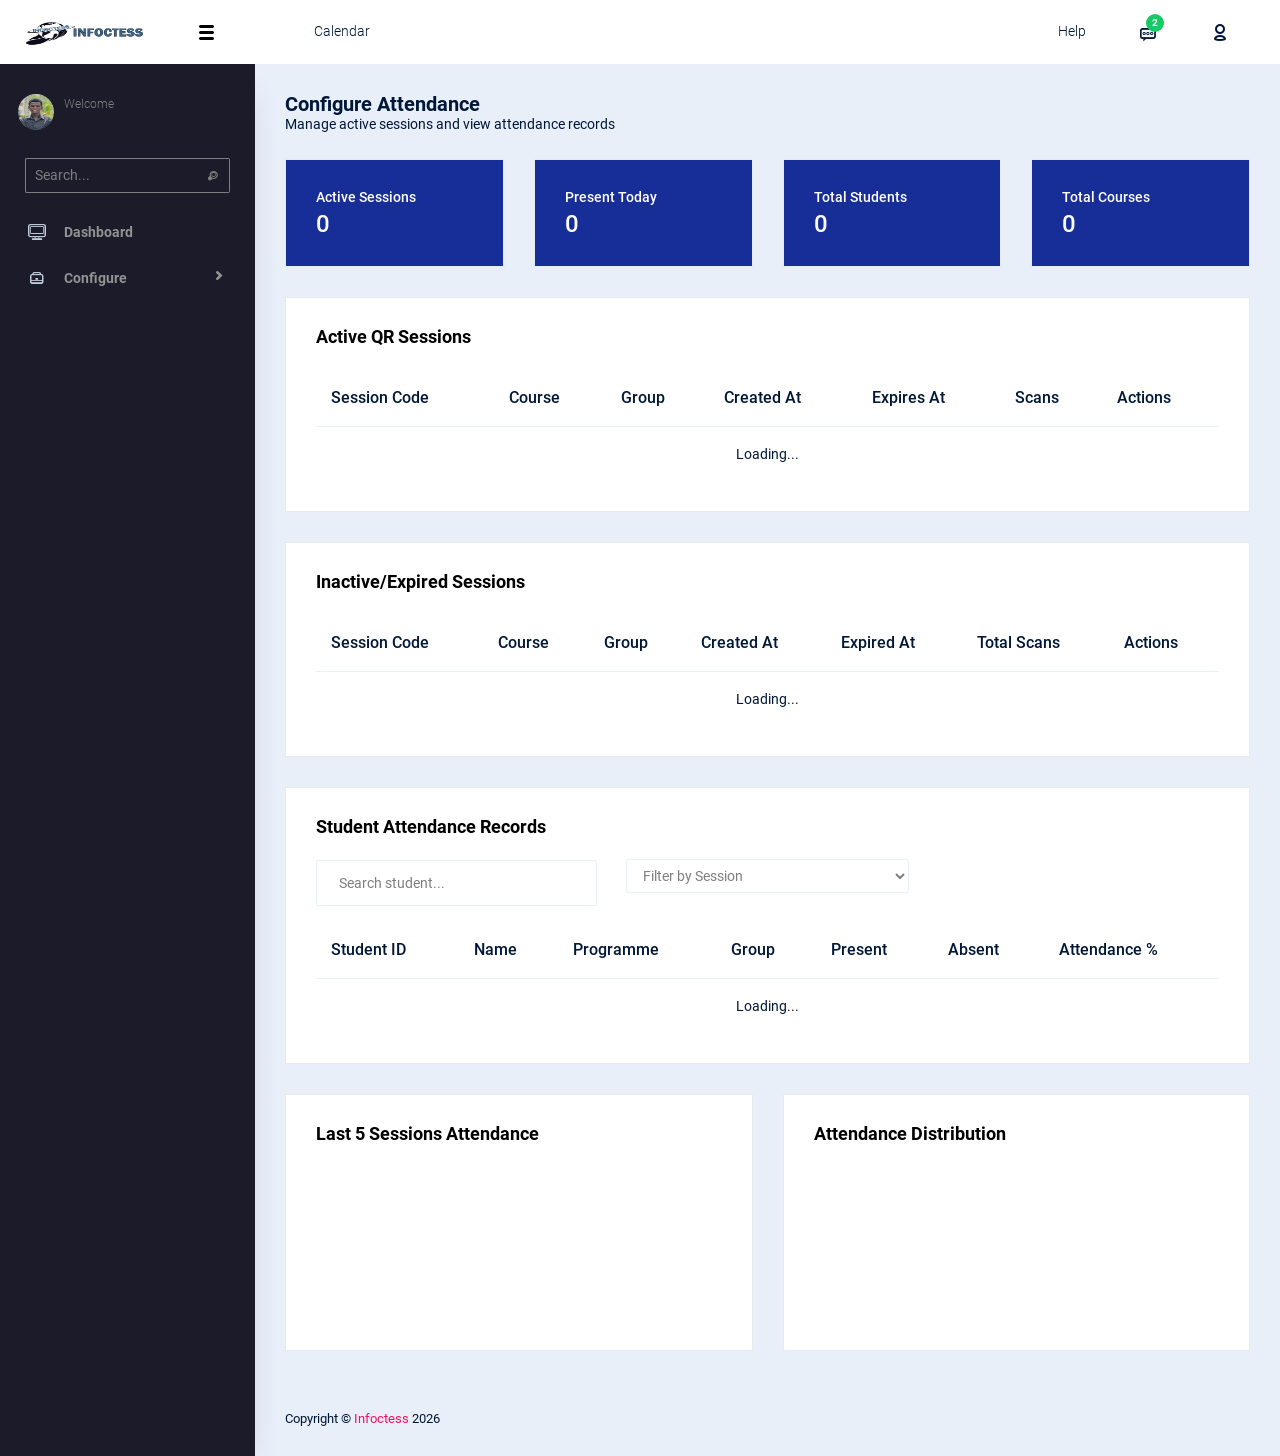
<file: app/config.html>
<!DOCTYPE html>
<html lang="en">
<head>
    <!-- Required meta tags -->
    <meta charset="utf-8">
    <meta name="viewport" content="width=device-width, initial-scale=1, shrink-to-fit=no">
    <title>Infoctess UEW - Configure Attendance</title>
    <!-- base:css -->
    <link rel="stylesheet" href="../vendors/typicons.font/font/typicons.css">
    <link rel="stylesheet" href="../vendors/mdi/css/materialdesignicons.min.css">
    <link rel="stylesheet" href="../vendors/css/vendor.bundle.base.css">
    <!-- endinject -->
    <!-- plugin css for this page -->
    <link rel="stylesheet" href="../vendors/datatables.net-bs4/dataTables.bootstrap4.css">
    <!-- End plugin css for this page -->
    <!-- inject:css -->
    <link rel="stylesheet" href="../css/vertical-layout-light/style.css">
    <!-- endinject -->
    <link rel="shortcut icon" href="../images/favicon.png" />
    <style>
        .spinner {
            width: 30px;
            height: 30px;
            border: 5px solid #f3f3f3;
            border-radius: 50%;
            border-top: 5px solid #4f6ef7;
            animation: spin 0.8s linear infinite;
            margin: 10px auto;
        }
        @keyframes spin {
            0% { transform: rotate(0deg); }
            100% { transform: rotate(360deg); }
        }
        .loader {
            display: flex;
            align-items: center;
            justify-content: center;
            width: 100%;
            flex-direction: column;
            padding: 40px;
        }
        .badge-active {
            background: #28a745;
            color: white;
            padding: 5px 10px;
            border-radius: 20px;
        }
        .badge-inactive {
            background: #dc3545;
            color: white;
            padding: 5px 10px;
            border-radius: 20px;
        }
        .session-card {
            border-left: 4px solid #4f6ef7;
            background: #f8f9fa;
            padding: 15px;
            margin-bottom: 10px;
            border-radius: 5px;
        }
        .action-btn {
            padding: 5px 10px;
            margin: 0 2px;
            cursor: pointer;
        }
        .card-bg{
            background-color: #001a8ee6;
        }
    </style>
</head>
<body>
    <div class="container-scroller">
        <!-- partial:partials/_navbar.html -->
        <nav class="navbar col-lg-12 col-12 p-0 fixed-top d-flex flex-row">
            <div class="text-center navbar-brand-wrapper d-flex align-items-center justify-content-center">
                <a class="navbar-brand brand-logo" href="index.html"><img src="../images/logo.png" alt="logo"/></a>
                <a class="navbar-brand brand-logo-mini" href="index.html"><img src="../images/logo.png" alt="logo"/></a>
                <button class="navbar-toggler navbar-toggler align-self-center d-none d-lg-flex" type="button" data-toggle="minimize">
                    <span class="typcn typcn-th-menu"></span>
                </button>
            </div>
            <div class="navbar-menu-wrapper d-flex align-items-center justify-content-end">
                <ul class="navbar-nav mr-lg-2">
                    <li class="nav-item d-none d-lg-flex">
                        <a class="nav-link" href="#">Calendar</a>
                    </li>
                </ul>
                <ul class="navbar-nav navbar-nav-right">
                    <li class="nav-item d-none d-lg-flex mr-2">
                        <a class="nav-link" href="#">Help</a>
                    </li>
                    <li class="nav-item dropdown d-flex">
                        <a class="nav-link count-indicator dropdown-toggle" id="messageDropdown" href="#" data-toggle="dropdown">
                            <i class="typcn typcn-message-typing"></i>
                            <span class="count bg-success">2</span>
                        </a>
                        <div class="dropdown-menu dropdown-menu-right navbar-dropdown preview-list">
                            <p class="mb-0 font-weight-normal float-left dropdown-header">Messages</p>
                            <a class="dropdown-item preview-item">
                                <div class="preview-thumbnail">
                                    <img src="../images/faces/face4.jpg" alt="image" class="profile-pic">
                                </div>
                                <div class="preview-item-content flex-grow">
                                    <h6 class="preview-subject ellipsis font-weight-normal">David Grey</h6>
                                    <p class="font-weight-light small-text mb-0">The meeting is cancelled</p>
                                </div>
                            </a>
                        </div>
                    </li>
                    <li class="nav-item nav-profile dropdown">
                        <a class="nav-link dropdown-toggle pl-0 pr-0" href="#" data-toggle="dropdown" id="profileDropdown">
                            <i class="typcn typcn-user-outline mr-0"></i>
                            <span class="nav-profile-name profile-name-dash"></span>
                        </a>
                        <div class="dropdown-menu dropdown-menu-right navbar-dropdown">
                            <a class="dropdown-item" href="../auth/logout.php">
                                <i class="typcn typcn-power text-primary"></i> Logout
                            </a>
                        </div>
                    </li>
                </ul>
            </div>
        </nav>
        <!-- partial -->

        <div class="container-fluid page-body-wrapper">
            <!-- partial:partials/_sidebar.html -->
            <nav class="sidebar sidebar-offcanvas" id="sidebar">
                <ul class="nav">
                    <li class="nav-item">
                        <div class="d-flex sidebar-profile">
                            <div class="sidebar-profile-image">
                                <img src="../images/faces/image01.jpg" alt="image">
                            </div>
                            <div class="sidebar-profile-name">
                                <p class="sidebar-name nav-name"></p>
                                <p class="sidebar-designation">Welcome</p>
                            </div>
                        </div>
                        <div class="nav-search">
                            <div class="input-group">
                                <input type="text" class="form-control" placeholder="Search...">
                                <div class="input-group-append">
                                    <span class="input-group-text"><i class="typcn typcn-zoom"></i></span>
                                </div>
                            </div>
                        </div>
                    </li>
                    <li class="nav-item">
                        <a class="nav-link" href="index.html">
                            <i class="typcn typcn-device-desktop menu-icon"></i>
                            <span class="menu-title">Dashboard</span>
                        </a>
                    </li>
                    <li class="nav-item">
                        <a class="nav-link" data-toggle="collapse" href="#ui-basic" aria-expanded="false">
                            <i class="typcn typcn-briefcase menu-icon"></i>
                            <span class="menu-title">Configure</span>
                            <i class="typcn typcn-chevron-right menu-arrow"></i>
                        </a>
                        <div class="collapse" id="ui-basic">
                            <ul class="nav flex-column sub-menu">
                                <li class="nav-item"><a class="nav-link active" href="configure.html">Attendance Config</a></li>
                                <li class="nav-item"><a class="nav-link" href="sessions.html">Sessions</a></li>
                                <li class="nav-item"><a class="nav-link" href="courses.html">Courses</a></li>
                            </ul>
                        </div>
                    </li>
                </ul>
            </nav>
            <!-- partial -->

            <div class="main-panel">
                <div class="content-wrapper">
                    <!-- Page Header -->
                    <div class="row">
                        <div class="col-sm-6">
                            <h3 class="mb-0 font-weight-bold">Configure Attendance</h3>
                            <p class="lastLog">Manage active sessions and view attendance records</p>
                        </div>
                        <!-- <div class="col-sm-6">
                            <div class="d-flex align-items-center justify-content-md-end">
                                <div class="pr-1 mb-3 mb-xl-0">
                                    <button type="button" class="btn btn-primary" data-toggle="modal" data-target="#createSessionModal">
                                        <i class="typcn typcn-plus"></i> New Session
                                    </button>
                                </div>
                            </div>
                        </div> -->
                    </div>

                    <!-- Stats Cards -->
                    <div class="row mt-3">
                        <div class="col-md-3 grid-margin stretch-card">
                            <div class="card card-bg text-white">
                                <div class="card-body">
                                    <h5>Active Sessions</h5>
                                    <h2 class="mb-0" id="activeSessionsCount">0</h2>
                                </div>
                            </div>
                        </div>
                        <div class="col-md-3 grid-margin stretch-card">
                            <div class="card card-bg text-white">
                                <div class="card-body">
                                    <h5>Present Today</h5>
                                    <h2 class="mb-0" id="presentToday">0</h2>
                                </div>
                            </div>
                        </div>
                        <div class="col-md-3 grid-margin stretch-card">
                            <div class="card card-bg text-white">
                                <div class="card-body">
                                    <h5>Total Students</h5>
                                    <h2 class="mb-0" id="totalStudents">0</h2>
                                </div>
                            </div>
                        </div>
                        <div class="col-md-3 grid-margin stretch-card">
                            <div class="card card-bg text-white">
                                <div class="card-body">
                                    <h5>Total Courses</h5>
                                    <h2 class="mb-0" id="totalCourses">0</h2>
                                </div>
                            </div>
                        </div>
                    </div>

                    <!-- Active Sessions Table -->
                    <div class="row">
                        <div class="col-12 grid-margin">
                            <div class="card">
                                <div class="card-body">
                                    <h4 class="card-title">Active QR Sessions</h4>
                                    <div class="table-responsive">
                                        <table class="table table-hover">
                                            <thead>
                                                <tr>
                                                    <th>Session Code</th>
                                                    <th>Course</th>
                                                    <th>Group</th>
                                                    <th>Created At</th>
                                                    <th>Expires At</th>
                                                    <th>Scans</th>
                                                    <th>Actions</th>
                                                </tr>
                                            </thead>
                                            <tbody id="activeSessionsBody">
                                                <tr><td colspan="7" class="text-center">Loading...</td></tr>
                                            </tbody>
                                        </table>
                                    </div>
                                </div>
                            </div>
                        </div>
                    </div>

                    <!-- Inactive Sessions Table -->
                    <div class="row">
                        <div class="col-12 grid-margin">
                            <div class="card">
                                <div class="card-body">
                                    <h4 class="card-title">Inactive/Expired Sessions</h4>
                                    <div class="table-responsive">
                                        <table class="table table-hover">
                                            <thead>
                                                <tr>
                                                    <th>Session Code</th>
                                                    <th>Course</th>
                                                    <th>Group</th>
                                                    <th>Created At</th>
                                                    <th>Expired At</th>
                                                    <th>Total Scans</th>
                                                    <th>Actions</th>
                                                </tr>
                                            </thead>
                                            <tbody id="inactiveSessionsBody">
                                                <tr><td colspan="7" class="text-center">Loading...</td></tr>
                                            </tbody>
                                        </table>
                                    </div>
                                </div>
                            </div>
                        </div>
                    </div>

                    <!-- Student Attendance Table -->
                    <div class="row">
                        <div class="col-12 grid-margin">
                            <div class="card">
                                <div class="card-body">
                                    <h4 class="card-title">Student Attendance Records</h4>
                                    <div class="row mb-3">
                                        <div class="col-md-4">
                                            <input type="text" class="form-control" id="studentSearch" placeholder="Search student...">
                                        </div>
                                        <div class="col-md-4">
                                            <select class="form-control" id="sessionFilter">
                                                <option value="">Filter by Session</option>
                                            </select>
                                        </div>
                                    </div>
                                    <div class="table-responsive">
                                        <table class="table table-hover">
                                            <thead>
                                                <tr>
                                                    <th>Student ID</th>
                                                    <th>Name</th>
                                                    <th>Programme</th>
                                                    <th>Group</th>
                                                    <th>Present</th>
                                                    <th>Absent</th>
                                                    <th>Attendance %</th>
                                                </tr>
                                            </thead>
                                            <tbody id="studentsBody">
                                                <tr><td colspan="7" class="text-center">Loading...</td></tr>
                                            </tbody>
                                        </table>
                                    </div>
                                </div>
                            </div>
                        </div>
                    </div>

                    <!-- Charts Row - Using your chartjs.html structure -->
                    <div class="row">
                        <div class="col-lg-6 grid-margin stretch-card">
                            <div class="card">
                                <div class="card-body">
                                    <h4 class="card-title">Last 5 Sessions Attendance</h4>
                                    <canvas id="lineChart"></canvas>
                                </div>
                            </div>
                        </div>
                        <div class="col-lg-6 grid-margin stretch-card">
                            <div class="card">
                                <div class="card-body">
                                    <h4 class="card-title">Attendance Distribution</h4>
                                    <canvas id="doughnutChart"></canvas>
                                </div>
                            </div>
                        </div>
                    </div>
                </div>
                <!-- content-wrapper ends -->

                <!-- partial:partials/_footer.html -->
                <footer class="footer">
                    <div class="d-sm-flex justify-content-center justify-content-sm-between">
                        <span>Copyright © <a href="https://Infoctess.ct.ws/app/" target="_blank">Infoctess</a> 2026</span>
                    </div>
                </footer>
                <!-- partial -->
            </div>
        </div>
    </div>

    <!-- Create Session Modal -->
    <div class="modal fade" id="createSessionModal" tabindex="-1">
        <div class="modal-dialog">
            <div class="modal-content">
                <div class="modal-header">
                    <h5 class="modal-title">Create New QR Session</h5>
                    <button type="button" class="close" data-dismiss="modal">&times;</button>
                </div>
                <div class="modal-body">
                    <form id="sessionForm">
                        <div class="form-group">
                            <label>Course</label>
                            <select class="form-control" id="courseSelect" required>
                                <option value="">Select Course</option>
                            </select>
                        </div>
                        <div class="form-group">
                            <label>Group</label>
                            <select class="form-control" id="groupSelect" required>
                                <option value="">Select Group</option>
                            </select>
                        </div>
                        <div class="form-group">
                            <label>Duration (minutes)</label>
                            <input type="number" class="form-control" id="duration" value="60" required>
                        </div>
                    </form>
                </div>
                <div class="modal-footer">
                    <button type="button" class="btn btn-secondary" data-dismiss="modal">Cancel</button>
                    <button type="button" class="btn btn-primary" onclick="createSession()">Create Session</button>
                </div>
            </div>
        </div>
    </div>

    <!-- scripts -->
    <script src="../vendors/js/vendor.bundle.base.js"></script>
    <script src="../vendors/datatables.net/jquery.dataTables.js"></script>
    <script src="../vendors/datatables.net-bs4/dataTables.bootstrap4.js"></script>
    <script src="../vendors/chart.js/Chart.min.js"></script>
    <script src="../js/off-canvas.js"></script>
    <script src="../js/hoverable-collapse.js"></script>
    <script src="../js/template.js"></script>
    <script src="../js/settings.js"></script>
    <script src="../js/todolist.js"></script>
    <!-- backend call -->
    <script src="../backend/config/configMo.js"></script>
</body>
</html>
</file>
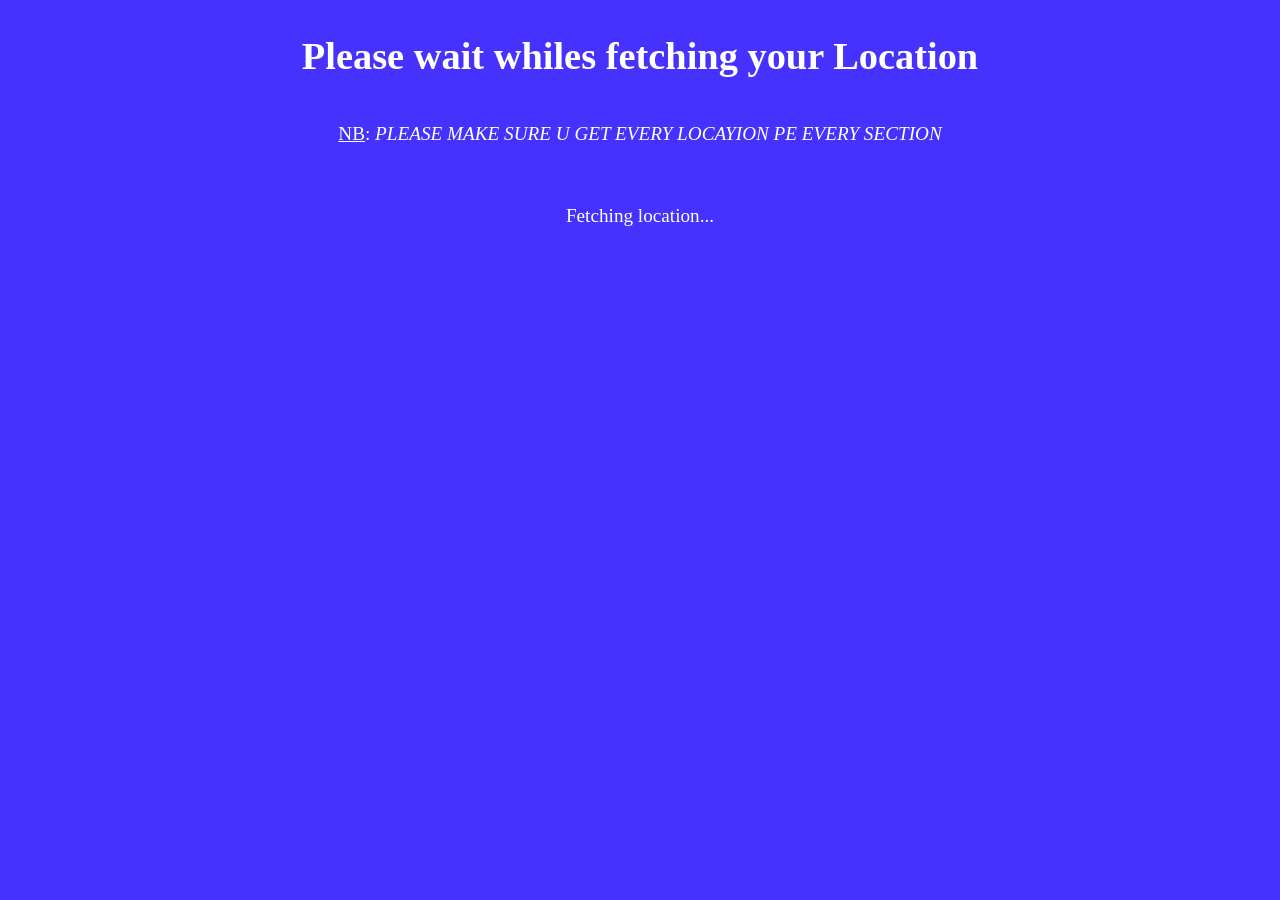
<file: app/location.html>
<!DOCTYPE html>
<html lang="en">
<head>
  <meta charset="UTF-8">
  <title>User Location</title>
  <link rel="shortcut icon" href="../images/favicon.png" type="image/x-icon">
  <style>
    body{
      color: white;      
      background-color: rgb(70, 50, 255);
      font-size: larger;
      display: flex;
      background-size: cover;
      align-items: center;
      flex-direction: column;
      transition: all ease-in-out;
      animation: infoLocation 5s ease-in-out infinite;
    }

    @keyframes infoLocation{
      0%{
        background-color: rgb(70, 50, 255);
      }
      20%{
        background-color: rgb(25, 0, 255);
      }
      40%{
        background-color: rgb(73, 71, 72);
      }
      60%{
        background-color: rgb(131, 131, 131);
      }
      80%{
        background-color: rgb(24, 18, 57);
      }
      100%{
        background-color: rgb(16, 0, 158);
      }
    }
  </style>
</head>
<body>
  <h1>Please wait whiles fetching your Location</h1>
  <p style="color: rgb(255, 255, 255);"><u>NB</u>: <i>PLEASE MAKE SURE U GET EVERY LOCAYION PE EVERY SECTION</i></p><br>
  <p id="coords">Fetching location...</p>

  <script>
        
        // Call this on your login/landing page
        function getLocationAndProceed() {
            if (!navigator.geolocation) {
                alert("Geolocation is not supported by your browser.");
                return;
            }
        
            navigator.geolocation.getCurrentPosition(
                function (position) {
                    const latitude  = position.coords.latitude;
                    const longitude = position.coords.longitude;
        
                    fetch("location.php", {
                        method: "POST",
                        headers: { "Content-Type": "application/json" },
                        body: JSON.stringify({ latitude, longitude })
                    })
                    .then(res => res.json())
                    .then(data => {
                        if (data.status === "success") {
                            window.location.href = "./"; // redirect to main page
                        } else {
                            alert("Failed to save location: " + data.message);
                        }
                    })
                    .catch(err => {
                        alert("Error saving location: " + err.message);
                    });
                },
                function (error) {
                    alert("Could not get your location: " + error.message);
                },
                {
                    enableHighAccuracy: true,
                    timeout: 10000,
                    maximumAge: 0
                }
            );
        }
        
        // Auto-run when page loads
        getLocationAndProceed();

  </script>
</body>
</html>
</file>
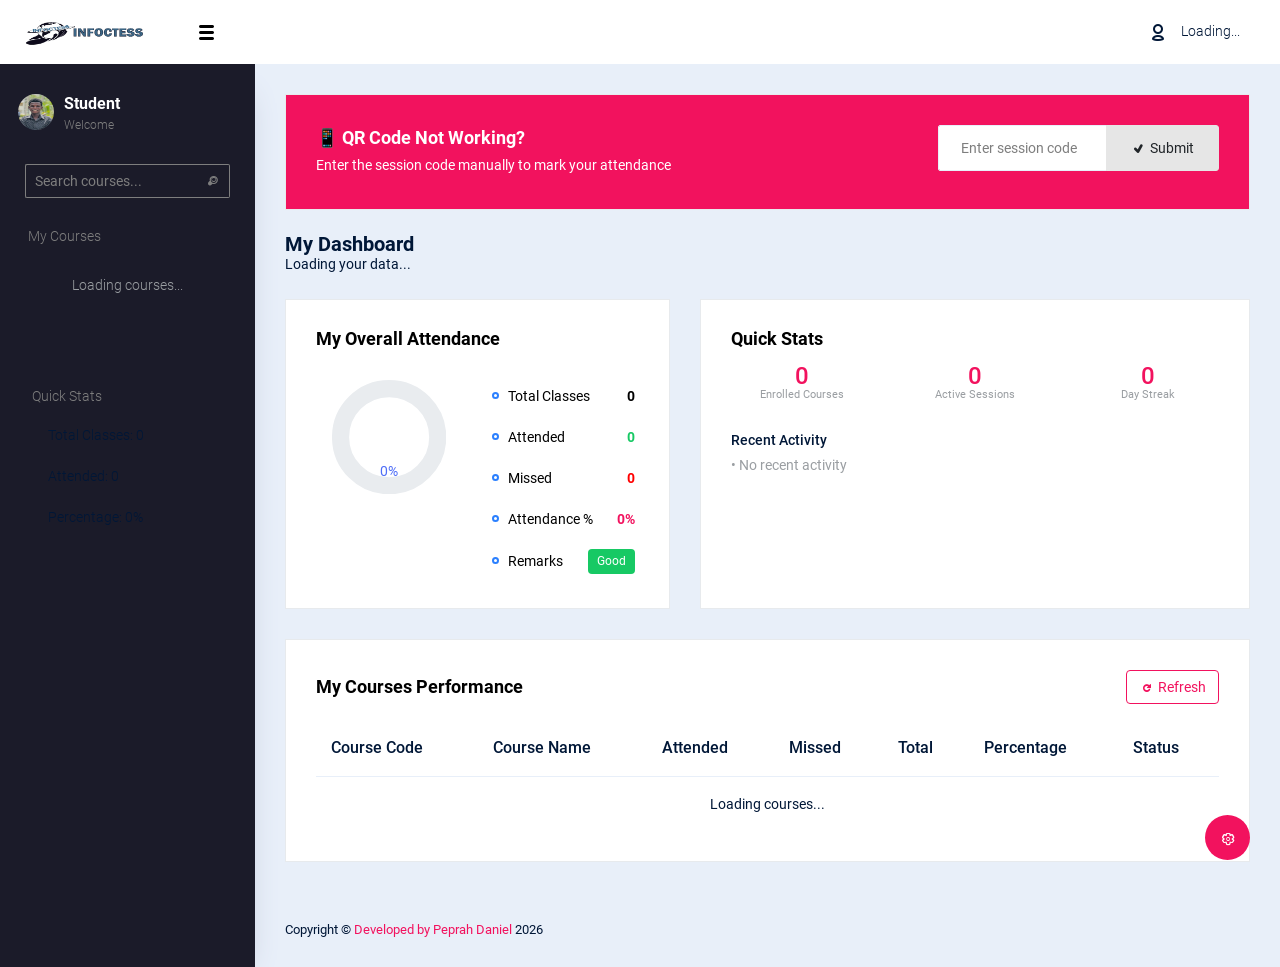
<file: app/user.html>
<!DOCTYPE html>
<html lang="en">
<head>
    <!-- Required meta tags -->
    <meta charset="utf-8">
    <meta name="viewport" content="width=device-width, initial-scale=1, shrink-to-fit=no">
    <title>Infoctess - Student Dashboard</title>
    <!-- base:css -->
    <link rel="stylesheet" href="../vendors/typicons.font/font/typicons.css">
    <link rel="stylesheet" href="../vendors/css/vendor.bundle.base.css">
    <!-- endinject --> 
    <!-- plugin css for this page -->
    <!-- End plugin css for this page -->
    <!-- inject:css -->
    <link rel="stylesheet" href="../css/vertical-layout-light/style.css">
    <!-- endinject -->
    <link rel="shortcut icon" href="../images/favicon.png" />
</head>
<body>
    <div class="row" id="proBanner" style="display: none;">
        <div class="col-12">
            <span class="d-flex align-items-center purchase-popup">
                <p>Please Activate your account to verify attendance</p>
                <i class="typcn typcn-delete-outline" id="bannerClose"></i>
            </span>
        </div>
    </div>

    <div class="container-scroller">
        <!-- Navbar with Mobile Toggle -->
        <nav class="navbar col-lg-12 col-12 p-0 fixed-top d-flex flex-row">
            <div class="text-center navbar-brand-wrapper d-flex align-items-center justify-content-center">
                <a class="navbar-brand brand-logo" href="user.html"><img src="../images/logo.png" alt="logo"/></a>
                <a class="navbar-brand brand-logo-mini" href="index.html"><img src="../images/logo.png" alt="logo"/></a>
                <button class="navbar-toggler navbar-toggler align-self-center" type="button" data-toggle="minimize">
                    <span class="typcn typcn-th-menu"></span>
                </button>
            </div>
            <div class="navbar-menu-wrapper d-flex align-items-center justify-content-end">
                <ul class="navbar-nav navbar-nav-right">
                    <li class="nav-item nav-profile dropdown">
                        <a class="nav-link dropdown-toggle pl-0 pr-0" href="#" data-toggle="dropdown" id="profileDropdown">
                            <i class="typcn typcn-user-outline mr-0"></i>
                            <span class="nav-profile-name" id="studentName">Loading...</span>
                        </a>
                        <div class="dropdown-menu dropdown-menu-right navbar-dropdown">
                            <a class="dropdown-item" href="../auth/logout.php">
                                <i class="typcn typcn-power text-primary"></i> Logout
                            </a>
                        </div>
                    </li>
                </ul>
                <button class="navbar-toggler navbar-toggler-right d-lg-none align-self-center" type="button" data-toggle="offcanvas">
                    <span class="typcn typcn-th-menu"></span>
                </button>
            </div>
        </nav>

        <div class="container-fluid page-body-wrapper">
            <!-- Settings Panel -->
            <div class="theme-setting-wrapper">
                <div id="settings-trigger"><i class="typcn typcn-cog-outline"></i></div>
                <div id="theme-settings" class="settings-panel">
                    <i class="settings-close typcn typcn-delete-outline"></i>
                    <p class="settings-heading">SIDEBAR SKINS</p>
                    <div class="sidebar-bg-options" id="sidebar-light-theme">
                        <div class="img-ss rounded-circle bg-light border mr-3"></div> Light
                    </div>
                    <div class="sidebar-bg-options selected" id="sidebar-dark-theme">
                        <div class="img-ss rounded-circle bg-dark border mr-3"></div> Dark
                    </div>
                </div>
            </div>

            <!-- Sidebar with Courses -->
            <nav class="sidebar sidebar-offcanvas" id="sidebar">
                <ul class="nav">
                    <li class="nav-item">
                        <div class="d-flex sidebar-profile">
                            <div class="sidebar-profile-image">
                                <img src="../images/faces/image01.jpg" alt="image">
                            </div>
                            <div class="sidebar-profile-name">
                                <p class="sidebar-name" id="sidebarStudentName">Student</p>
                                <p class="sidebar-designation">Welcome</p>
                            </div>
                        </div>
                        <div class="nav-search">
                            <div class="input-group">
                                <input type="text" class="form-control" id="courseSearch" placeholder="Search courses...">
                                <div class="input-group-append">
                                    <span class="input-group-text"><i class="typcn typcn-zoom"></i></span>
                                </div>
                            </div>
                        </div>
                        <p class="sidebar-menu-title">My Courses</p>
                    </li>
                    <li class="nav-item">
                        <div class="nav flex-column sub-menu" id="courseList" style="padding: 0 15px;">
                            <!-- Courses will be loaded here dynamically -->
                            <div class="text-center text-muted py-3">Loading courses...</div>
                        </div>
                    </li>
                </ul>
                <ul class="sidebar-legend">
                    <li><p class="sidebar-menu-title">Quick Stats</p></li>
                    <li class="nav-item"><span class="nav-link" id="totalClassesSide">Total Classes: 0</span></li>
                    <li class="nav-item"><span class="nav-link" id="attendedSide">Attended: 0</span></li>
                    <li class="nav-item"><span class="nav-link" id="percentageSide">Percentage: 0%</span></li>
                </ul>
            </nav>

            <!-- Main Panel -->
            <div class="main-panel">
                <div class="content-wrapper">
                    <!-- Manual Session Input Card - Using existing card class -->
                    <div class="row">
                        <div class="col-12">
                            <div class="card bg-primary text-white mb-4">
                                <div class="card-body">
                                    <div class="row align-items-center">
                                        <div class="col-md-8">
                                            <h4 class="card-title text-white mb-2">📱 QR Code Not Working?</h4>
                                            <p class="mb-3 mb-md-0 text-white">Enter the session code manually to mark your attendance</p>
                                        </div>
                                        <div class="col-md-4">
                                            <div class="input-group">
                                                <input type="text" id="manualSessionCode" class="form-control" placeholder="Enter session code">
                                                <div class="input-group-append">
                                                    <button class="btn btn-light" type="button" onclick="submitManualAttendance()">
                                                        <i class="typcn typcn-tick"></i> Submit
                                                    </button>
                                                </div>
                                            </div>
                                            <div id="manualFeedback" class="mt-2 small text-white"></div>
                                        </div>
                                    </div>
                                </div>
                            </div>
                        </div>
                    </div>

                    <!-- Welcome Row -->
                    <div class="row">
                        <div class="col-sm-6">
                            <h3 class="mb-0 font-weight-bold">My Dashboard</h3>
                            <p class="lastLog" id="lastLogin">Loading your data...</p>
                        </div>
                    </div>

                    <!-- Stats and Progress Row -->
                    <div class="row mt-3">
                        <!-- Overall Attendance Circle -->
                        <div class="col-xl-5 d-flex grid-margin stretch-card">
                            <div class="card">
                                <div class="card-body">
                                    <h4 class="card-title mb-3">My Overall Attendance</h4>
                                    <div class="row">
                                        <div class="col-12">
                                            <div class="row">
                                                <div class="col-lg-6 text-center">
                                                    <div id="attendanceProgress" class="progressbar-js-circle rounded p-3"></div>
                                                </div>
                                                <div class="col-lg-6">
                                                    <ul class="session-by-channel-legend list-unstyled">
                                                        <li class="d-flex justify-content-between mb-2">
                                                            <span>Total Classes</span>
                                                            <span class="font-weight-bold" id="totalClasses">0</span>
                                                        </li>
                                                        <li class="d-flex justify-content-between mb-2">
                                                            <span>Attended</span>
                                                            <span class="font-weight-bold text-success" id="attendedClasses">0</span>
                                                        </li>
                                                        <li class="d-flex justify-content-between mb-2">
                                                            <span>Missed</span>
                                                            <span class="font-weight-bold text-danger" id="missedClasses">0</span>
                                                        </li>
                                                        <li class="d-flex justify-content-between mb-2">
                                                            <span>Attendance %</span>
                                                            <span class="font-weight-bold text-primary" id="attendancePercent">0%</span>
                                                        </li>
                                                        <li class="d-flex justify-content-between">
                                                            <span>Remarks</span>
                                                            <span class="badge badge-success" id="attendanceRemarks">Good</span>
                                                        </li>
                                                    </ul>
                                                </div>
                                            </div>
                                        </div>
                                    </div>
                                </div>
                            </div>
                        </div>

                        <!-- Quick Stats Cards -->
                        <div class="col-xl-7 d-flex grid-margin stretch-card">
                            <div class="card">
                                <div class="card-body">
                                    <h4 class="card-title mb-3">Quick Stats</h4>
                                    <div class="row">
                                        <div class="col-md-4 text-center mb-3">
                                            <div class="h2 mb-0 text-primary" id="enrolledCourses">0</div>
                                            <div class="text-muted small">Enrolled Courses</div>
                                        </div>
                                        <div class="col-md-4 text-center mb-3">
                                            <div class="h2 mb-0 text-primary" id="activeSessions">0</div>
                                            <div class="text-muted small">Active Sessions</div>
                                        </div>
                                        <div class="col-md-4 text-center mb-3">
                                            <div class="h2 mb-0 text-primary" id="streakDays">0</div>
                                            <div class="text-muted small">Day Streak</div>
                                        </div>
                                    </div>
                                    <div class="mt-3">
                                        <h5>Recent Activity</h5>
                                        <div id="recentActivity" class="text-muted small">
                                            <p class="mb-1">• No recent activity</p>
                                        </div>
                                    </div>
                                </div>
                            </div>
                        </div>
                    </div>

                    <!-- Courses Rating Table -->
                    <div class="row">
                        <div class="col-xl-12 d-flex grid-margin stretch-card">
                            <div class="card">
                                <div class="card-body">
                                    <div class="d-flex flex-wrap justify-content-between align-items-center mb-3">
                                        <h4 class="card-title mb-0">My Courses Performance</h4>
                                        <div>
                                            <button class="btn btn-sm btn-outline-primary" onclick="refreshData()">
                                                <i class="typcn typcn-refresh"></i> Refresh
                                            </button>
                                        </div>
                                    </div>
                                    <div class="row">
                                        <div class="col-12">
                                            <div class="table-responsive">
                                                <table class="table table-hover">
                                                    <thead>
                                                        <tr>
                                                            <th>Course Code</th>
                                                            <th>Course Name</th>
                                                            <th>Attended</th>
                                                            <th>Missed</th>
                                                            <th>Total</th>
                                                            <th>Percentage</th>
                                                            <th>Status</th>
                                                        </tr>
                                                    </thead>
                                                    <tbody id="coursesTableBody">
                                                        <tr><td colspan="7" class="text-center">Loading courses...</td></tr>
                                                    </tbody>
                                                </table>
                                            </div>
                                        </div>
                                    </div>
                                </div>
                            </div>
                        </div>
                    </div>
                </div>

                <!-- Footer -->
                <footer class="footer">
                    <div class="d-sm-flex justify-content-center justify-content-sm-between">
                        <span class="text-center text-sm-left d-block d-sm-inline-block">
                            Copyright © <a href="https://heisdanito.github.io" target="_blank">Developed by Peprah Daniel</a> 2026
                        </span>
                    </div>
                </footer>
            </div>
        </div>
    </div>

    <!-- Manual Session Modal (Backup) - Using existing modal classes -->
    <div class="modal fade" id="manualSessionModal" tabindex="-1">
        <div class="modal-dialog">
            <div class="modal-content">
                <div class="modal-header">
                    <h5 class="modal-title">Enter Session Code</h5>
                    <button type="button" class="close" data-dismiss="modal">&times;</button>
                </div>
                <div class="modal-body">
                    <div class="form-group">
                        <label>Session Code</label>
                        <input type="text" class="form-control" id="modalSessionCode" placeholder="Enter session code">
                    </div>
                    <div class="form-group">
                        <label>Select Course (Optional)</label>
                        <select class="form-control" id="modalCourseSelect">
                            <option value="">Select course</option>
                        </select>
                    </div>
                    <div id="modalFeedback" class="alert d-none"></div>
                </div>
                <div class="modal-footer">
                    <button type="button" class="btn btn-secondary" data-dismiss="modal">Cancel</button>
                    <button type="button" class="btn btn-primary" onclick="submitModalAttendance()">Mark Attendance</button>
                </div>
            </div>
        </div>
    </div>

    <!-- Scripts -->
    <script src="../vendors/js/vendor.bundle.base.js"></script>
    <script src="../vendors/progressbar.js/progressbar.min.js"></script>
    <script src="../js/off-canvas.js"></script>
    <script src="../js/hoverable-collapse.js"></script>
    <script src="../js/template.js"></script>
    <script src="../js/settings.js"></script>
    <script src="../js/todolist.js"></script>

    <!-- Backend call -->
    <script src="../backend/data/student-data-backend.js"></script>

</body>
</html>
</file>
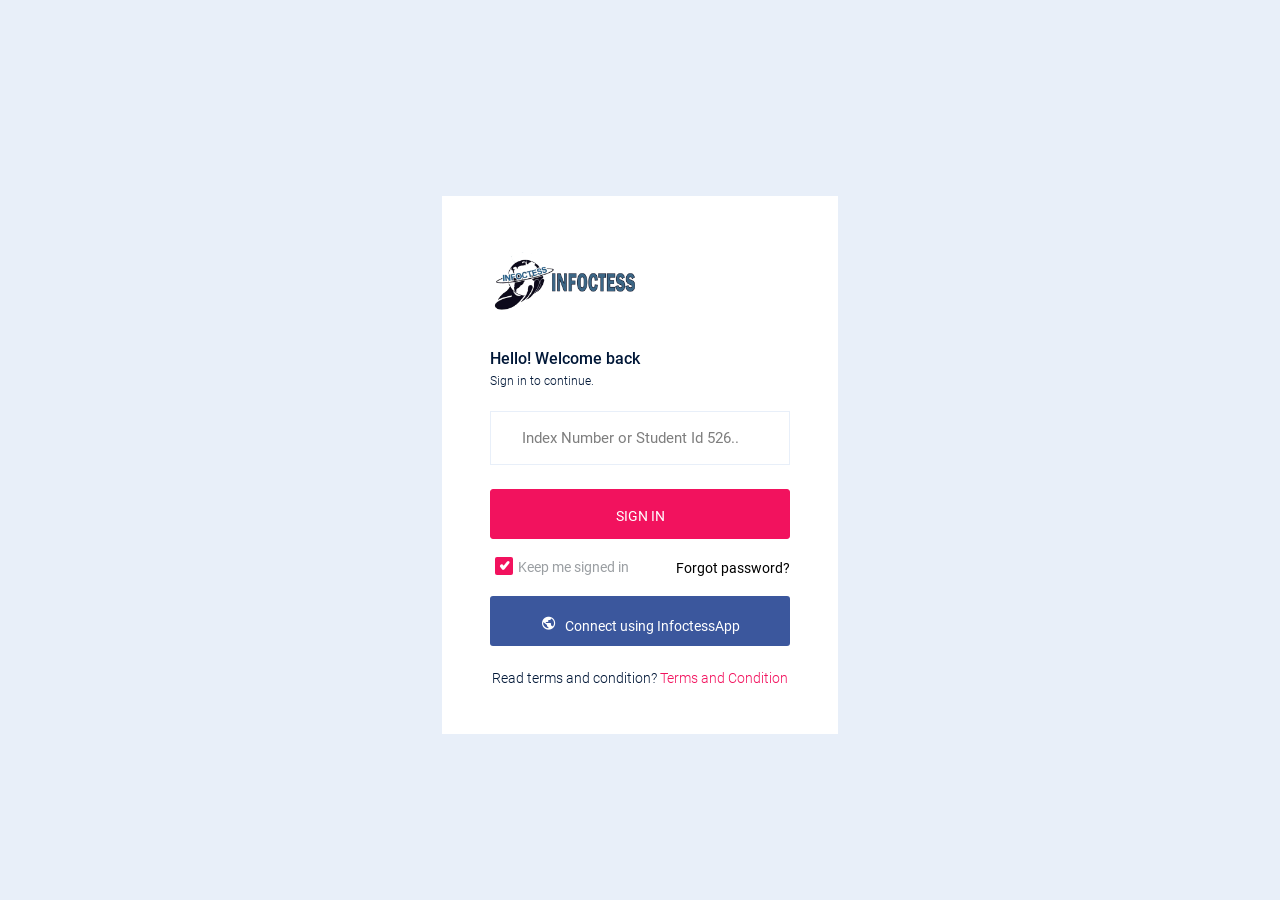
<file: auth/login.html>
<!DOCTYPE html>
<html lang="en">

<head>
    <!-- Required meta tags -->
    <meta charset="utf-8">
    <meta name="viewport" content="width=device-width, initial-scale=1, shrink-to-fit=no">
    <title>Infoctess UEW</title>
    <!-- base:css -->
    <link rel="stylesheet" href="../vendors/typicons.font/font/typicons.css">
    <link rel="stylesheet" href="../vendors/css/vendor.bundle.base.css">
    <!-- endinject -->
    <!-- plugin css for this page -->
    <link rel="stylesheet" href="../vendors/select2/select2.min.css">
    <link rel="stylesheet" href="../vendors/select2-bootstrap-theme/select2-bootstrap.min.css">
    <!-- End plugin css for this page -->
    <!-- inject:css -->
    <link rel="stylesheet" href="../css/vertical-layout-light/style.css">
    <link rel="stylesheet" href="../vendors/mdi/css/materialdesignicons.min.css">

    <!-- endinject -->
    <link rel="shortcut icon" href="../images/favicon.png"/>

    <style>
        #preview-list-cc{
          position: absolute;
          top: 5%;
          width:40%;
          box-shadow: 0px 0px 10px black;
          border-radius: 10px;
          left: 60%;
          height: 20%;
        }

        .bg{
            background: "blue";
        }
    </style>


</head>

<body>

<!-- additonal modal content -->

<div class="dropdown-menu dropdown-menu-center navbar-dropdown preview-list " id="preview-list-cc">
    <a class="dropdown-item preview-item">
        <div class="preview-thumbnail">
            <div class="preview-icon bg-danger">
                <i class="mdi mdi-alert mx-0"></i>
            </div>
        </div>
        <div class="preview-item-content message">
            <p class="font-weight-light small-text mb-0">
                Please try again
            </p>
        </div>
    </a>
</div>

<!-- add page ends here -->

<div class="container-scroller ">
    <div class="container-fluid page-body-wrapper full-page-wrapper">
        <div class="content-wrapper d-flex align-items-center auth px-0">
            <div class="row w-100 mx-0 bg">
                <div class="col-lg-4 mx-auto">
                    <div class="auth-form-light text-left py-5 px-4 px-sm-5">
                        <div class="brand-logo">
                            <img src="../images/logo.png" alt="logo">
                        </div>
                        <h4>Hello! Welcome back</h4>
                        <h6 class="font-weight-light">Sign in to continue.</h6>
                        <form class="pt-3">
                            <!--                            <div class="form-group">-->
                            <!--                                <input type="email" class="form-control form-control-lg"-->
                            <!--                                       id="exampleInputEmail1" placeholder="Student Email">-->
                            <!--                            </div>-->
                            <div class="form-group">
                                <input type="password" class="form-control form-control-lg"
                                       id="exampleInputPassword1"
                                       placeholder="Index Number or Student Id 526..">
                            </div>
                            <div class="mt-3">
                                <a class="btn btn-block btn-primary btn-lg font-weight-medium auth-form-btn text-white"
                                   id="sendAuth">SIGN IN</a>
                            </div>
                            <div class="my-2 d-flex justify-content-between align-items-center">
                                <div class="form-check">
                                    <label class="form-check-label text-muted">
                                        <input type="checkbox" class="form-check-input" checked>
                                        Keep me signed in
                                    </label>
                                </div>
                                <a href="#" class="auth-link text-black">Forgot password?</a>
                            </div>
                            <div class="mb-2">
                                <button type="button"
                                        class="btn btn-block btn-facebook auth-form-btn">
                                    <i class="mdi mdi-earth mr-2"></i>Connect using InfoctessApp
                                </button>
                            </div>
                            <div class="text-center mt-4 font-weight-light">
                                Read terms and condition? <a href="Documentation.html"
                                                             class="  text-primary">Terms and
                                Condition</a>
                            </div>
                        </form>
                    </div>
                </div>
            </div>
        </div>
        <!-- content-wrapper ends -->
    </div>
    <!-- page-body-wrapper ends -->

</div>
<!-- container-scroller -->
<script src="../vendors/js/vendor.bundle.base.js"></script>
<!-- endinject -->
<!-- inject:js -->
<script src="../js/off-canvas.js"></script>
<script src="../js/hoverable-collapse.js"></script>
<script src="../js/template.js"></script>
<script src="../js/settings.js"></script>
<script src="../js/todolist.js"></script>
<!-- endinject -->
<!-- plugin js for this page -->
<script src="../vendors/typeahead.js/typeahead.bundle.min.js"></script>
<script src="../vendors/select2/select2.min.js"></script>
<!-- End plugin js for this page -->
<!-- Custom js for this page-->
<script src="../js/file-upload.js"></script>
<script src="../js/typeahead.js"></script>
<script src="../js/select2.js"></script>
<!-- End custom js for this page-->
<!--backend file-->
<script src="./../backend/auth.js"></script>
</body>

</html>
</file>
<file: vendors/typicons.font/font/typicons.css>
@charset 'UTF-8';
 
/* @FONT-FACE loads font into browser */
@font-face {
  font-family: 'typicons';
  font-weight: normal;
  font-style: normal;
  src: url('typicons.eot');
  src: url('typicons.eot?#iefix') format('embedded-opentype'),
       url('typicons.woff') format('woff'),
       url('typicons.ttf') format('truetype'),
       url('typicons.svg#typicons') format('svg');
}
 
/* :before psuedo-selector inserts and styles icon */
.typcn:before {
  font-family: 'typicons';
  font-style: normal;
  font-weight: normal;
  speak: none;
  display: inline-block;
  text-decoration: inherit;
  width: 1em;
  height: 1em;
  font-size: 1em;
  text-align: center;
  -webkit-font-smoothing: antialiased;
  font-smoothing: antialiased;
  text-rendering: optimizeLegibility;
}
 
/* Code for individual icons */ 
.typcn-adjust-brightness:before { 
  content: '\e000'; /* '' */
} 
.typcn-adjust-contrast:before { 
  content: '\e001'; /* '' */
} 
.typcn-anchor-outline:before { 
  content: '\e002'; /* '' */
} 
.typcn-anchor:before { 
  content: '\e003'; /* '' */
} 
.typcn-archive:before { 
  content: '\e004'; /* '' */
} 
.typcn-arrow-back-outline:before { 
  content: '\e005'; /* '' */
} 
.typcn-arrow-back:before { 
  content: '\e006'; /* '' */
} 
.typcn-arrow-down-outline:before { 
  content: '\e007'; /* '' */
} 
.typcn-arrow-down-thick:before { 
  content: '\e008'; /* '' */
} 
.typcn-arrow-down:before { 
  content: '\e009'; /* '' */
} 
.typcn-arrow-forward-outline:before { 
  content: '\e00a'; /* '' */
} 
.typcn-arrow-forward:before { 
  content: '\e00b'; /* '' */
} 
.typcn-arrow-left-outline:before { 
  content: '\e00c'; /* '' */
} 
.typcn-arrow-left-thick:before { 
  content: '\e00d'; /* '' */
} 
.typcn-arrow-left:before { 
  content: '\e00e'; /* '' */
} 
.typcn-arrow-loop-outline:before { 
  content: '\e00f'; /* '' */
} 
.typcn-arrow-loop:before { 
  content: '\e010'; /* '' */
} 
.typcn-arrow-maximise-outline:before { 
  content: '\e011'; /* '' */
} 
.typcn-arrow-maximise:before { 
  content: '\e012'; /* '' */
} 
.typcn-arrow-minimise-outline:before { 
  content: '\e013'; /* '' */
} 
.typcn-arrow-minimise:before { 
  content: '\e014'; /* '' */
} 
.typcn-arrow-move-outline:before { 
  content: '\e015'; /* '' */
} 
.typcn-arrow-move:before { 
  content: '\e016'; /* '' */
} 
.typcn-arrow-repeat-outline:before { 
  content: '\e017'; /* '' */
} 
.typcn-arrow-repeat:before { 
  content: '\e018'; /* '' */
} 
.typcn-arrow-right-outline:before { 
  content: '\e019'; /* '' */
} 
.typcn-arrow-right-thick:before { 
  content: '\e01a'; /* '' */
} 
.typcn-arrow-right:before { 
  content: '\e01b'; /* '' */
} 
.typcn-arrow-shuffle:before { 
  content: '\e01c'; /* '' */
} 
.typcn-arrow-sorted-down:before { 
  content: '\e01d'; /* '' */
} 
.typcn-arrow-sorted-up:before { 
  content: '\e01e'; /* '' */
} 
.typcn-arrow-sync-outline:before { 
  content: '\e01f'; /* '' */
} 
.typcn-arrow-sync:before { 
  content: '\e020'; /* '' */
} 
.typcn-arrow-unsorted:before { 
  content: '\e021'; /* '' */
} 
.typcn-arrow-up-outline:before { 
  content: '\e022'; /* '' */
} 
.typcn-arrow-up-thick:before { 
  content: '\e023'; /* '' */
} 
.typcn-arrow-up:before { 
  content: '\e024'; /* '' */
} 
.typcn-at:before { 
  content: '\e025'; /* '' */
} 
.typcn-attachment-outline:before { 
  content: '\e026'; /* '' */
} 
.typcn-attachment:before { 
  content: '\e027'; /* '' */
} 
.typcn-backspace-outline:before { 
  content: '\e028'; /* '' */
} 
.typcn-backspace:before { 
  content: '\e029'; /* '' */
} 
.typcn-battery-charge:before { 
  content: '\e02a'; /* '' */
} 
.typcn-battery-full:before { 
  content: '\e02b'; /* '' */
} 
.typcn-battery-high:before { 
  content: '\e02c'; /* '' */
} 
.typcn-battery-low:before { 
  content: '\e02d'; /* '' */
} 
.typcn-battery-mid:before { 
  content: '\e02e'; /* '' */
} 
.typcn-beaker:before { 
  content: '\e02f'; /* '' */
} 
.typcn-beer:before { 
  content: '\e030'; /* '' */
} 
.typcn-bell:before { 
  content: '\e031'; /* '' */
} 
.typcn-book:before { 
  content: '\e032'; /* '' */
} 
.typcn-bookmark:before { 
  content: '\e033'; /* '' */
} 
.typcn-briefcase:before { 
  content: '\e034'; /* '' */
} 
.typcn-brush:before { 
  content: '\e035'; /* '' */
} 
.typcn-business-card:before { 
  content: '\e036'; /* '' */
} 
.typcn-calculator:before { 
  content: '\e037'; /* '' */
} 
.typcn-calendar-outline:before { 
  content: '\e038'; /* '' */
} 
.typcn-calendar:before { 
  content: '\e039'; /* '' */
} 
.typcn-camera-outline:before { 
  content: '\e03a'; /* '' */
} 
.typcn-camera:before { 
  content: '\e03b'; /* '' */
} 
.typcn-cancel-outline:before { 
  content: '\e03c'; /* '' */
} 
.typcn-cancel:before { 
  content: '\e03d'; /* '' */
} 
.typcn-chart-area-outline:before { 
  content: '\e03e'; /* '' */
} 
.typcn-chart-area:before { 
  content: '\e03f'; /* '' */
} 
.typcn-chart-bar-outline:before { 
  content: '\e040'; /* '' */
} 
.typcn-chart-bar:before { 
  content: '\e041'; /* '' */
} 
.typcn-chart-line-outline:before { 
  content: '\e042'; /* '' */
} 
.typcn-chart-line:before { 
  content: '\e043'; /* '' */
} 
.typcn-chart-pie-outline:before { 
  content: '\e044'; /* '' */
} 
.typcn-chart-pie:before { 
  content: '\e045'; /* '' */
} 
.typcn-chevron-left-outline:before { 
  content: '\e046'; /* '' */
} 
.typcn-chevron-left:before { 
  content: '\e047'; /* '' */
} 
.typcn-chevron-right-outline:before { 
  content: '\e048'; /* '' */
} 
.typcn-chevron-right:before { 
  content: '\e049'; /* '' */
} 
.typcn-clipboard:before { 
  content: '\e04a'; /* '' */
} 
.typcn-cloud-storage:before { 
  content: '\e04b'; /* '' */
} 
.typcn-cloud-storage-outline:before { 
  content: '\e054'; /* '' */
} 
.typcn-code-outline:before { 
  content: '\e04c'; /* '' */
} 
.typcn-code:before { 
  content: '\e04d'; /* '' */
} 
.typcn-coffee:before { 
  content: '\e04e'; /* '' */
} 
.typcn-cog-outline:before { 
  content: '\e04f'; /* '' */
} 
.typcn-cog:before { 
  content: '\e050'; /* '' */
} 
.typcn-compass:before { 
  content: '\e051'; /* '' */
} 
.typcn-contacts:before { 
  content: '\e052'; /* '' */
} 
.typcn-credit-card:before { 
  content: '\e053'; /* '' */
} 
.typcn-css3:before { 
  content: '\e055'; /* '' */
} 
.typcn-database:before { 
  content: '\e056'; /* '' */
} 
.typcn-delete-outline:before { 
  content: '\e057'; /* '' */
} 
.typcn-delete:before { 
  content: '\e058'; /* '' */
} 
.typcn-device-desktop:before { 
  content: '\e059'; /* '' */
} 
.typcn-device-laptop:before { 
  content: '\e05a'; /* '' */
} 
.typcn-device-phone:before { 
  content: '\e05b'; /* '' */
} 
.typcn-device-tablet:before { 
  content: '\e05c'; /* '' */
} 
.typcn-directions:before { 
  content: '\e05d'; /* '' */
} 
.typcn-divide-outline:before { 
  content: '\e05e'; /* '' */
} 
.typcn-divide:before { 
  content: '\e05f'; /* '' */
} 
.typcn-document-add:before { 
  content: '\e060'; /* '' */
} 
.typcn-document-delete:before { 
  content: '\e061'; /* '' */
} 
.typcn-document-text:before { 
  content: '\e062'; /* '' */
} 
.typcn-document:before { 
  content: '\e063'; /* '' */
} 
.typcn-download-outline:before { 
  content: '\e064'; /* '' */
} 
.typcn-download:before { 
  content: '\e065'; /* '' */
} 
.typcn-dropbox:before { 
  content: '\e066'; /* '' */
} 
.typcn-edit:before { 
  content: '\e067'; /* '' */
} 
.typcn-eject-outline:before { 
  content: '\e068'; /* '' */
} 
.typcn-eject:before { 
  content: '\e069'; /* '' */
} 
.typcn-equals-outline:before { 
  content: '\e06a'; /* '' */
} 
.typcn-equals:before { 
  content: '\e06b'; /* '' */
} 
.typcn-export-outline:before { 
  content: '\e06c'; /* '' */
} 
.typcn-export:before { 
  content: '\e06d'; /* '' */
} 
.typcn-eye-outline:before { 
  content: '\e06e'; /* '' */
} 
.typcn-eye:before { 
  content: '\e06f'; /* '' */
} 
.typcn-feather:before { 
  content: '\e070'; /* '' */
} 
.typcn-film:before { 
  content: '\e071'; /* '' */
} 
.typcn-filter:before { 
  content: '\e072'; /* '' */
} 
.typcn-flag-outline:before { 
  content: '\e073'; /* '' */
} 
.typcn-flag:before { 
  content: '\e074'; /* '' */
} 
.typcn-flash-outline:before { 
  content: '\e075'; /* '' */
} 
.typcn-flash:before { 
  content: '\e076'; /* '' */
} 
.typcn-flow-children:before { 
  content: '\e077'; /* '' */
} 
.typcn-flow-merge:before { 
  content: '\e078'; /* '' */
} 
.typcn-flow-parallel:before { 
  content: '\e079'; /* '' */
} 
.typcn-flow-switch:before { 
  content: '\e07a'; /* '' */
} 
.typcn-folder-add:before { 
  content: '\e07b'; /* '' */
} 
.typcn-folder-delete:before { 
  content: '\e07c'; /* '' */
} 
.typcn-folder-open:before { 
  content: '\e07d'; /* '' */
} 
.typcn-folder:before { 
  content: '\e07e'; /* '' */
} 
.typcn-gift:before { 
  content: '\e07f'; /* '' */
} 
.typcn-globe-outline:before { 
  content: '\e080'; /* '' */
} 
.typcn-globe:before { 
  content: '\e081'; /* '' */
} 
.typcn-group-outline:before { 
  content: '\e082'; /* '' */
} 
.typcn-group:before { 
  content: '\e083'; /* '' */
} 
.typcn-headphones:before { 
  content: '\e084'; /* '' */
} 
.typcn-heart-full-outline:before { 
  content: '\e085'; /* '' */
} 
.typcn-heart-half-outline:before { 
  content: '\e086'; /* '' */
} 
.typcn-heart-outline:before { 
  content: '\e087'; /* '' */
} 
.typcn-heart:before { 
  content: '\e088'; /* '' */
} 
.typcn-home-outline:before { 
  content: '\e089'; /* '' */
} 
.typcn-home:before { 
  content: '\e08a'; /* '' */
} 
.typcn-html5:before { 
  content: '\e08b'; /* '' */
} 
.typcn-image-outline:before { 
  content: '\e08c'; /* '' */
} 
.typcn-image:before { 
  content: '\e08d'; /* '' */
} 
.typcn-infinity-outline:before { 
  content: '\e08e'; /* '' */
} 
.typcn-infinity:before { 
  content: '\e08f'; /* '' */
} 
.typcn-info-large-outline:before { 
  content: '\e090'; /* '' */
} 
.typcn-info-large:before { 
  content: '\e091'; /* '' */
} 
.typcn-info-outline:before { 
  content: '\e092'; /* '' */
} 
.typcn-info:before { 
  content: '\e093'; /* '' */
} 
.typcn-input-checked-outline:before { 
  content: '\e094'; /* '' */
} 
.typcn-input-checked:before { 
  content: '\e095'; /* '' */
} 
.typcn-key-outline:before { 
  content: '\e096'; /* '' */
} 
.typcn-key:before { 
  content: '\e097'; /* '' */
} 
.typcn-keyboard:before { 
  content: '\e098'; /* '' */
} 
.typcn-leaf:before { 
  content: '\e099'; /* '' */
} 
.typcn-lightbulb:before { 
  content: '\e09a'; /* '' */
} 
.typcn-link-outline:before { 
  content: '\e09b'; /* '' */
} 
.typcn-link:before { 
  content: '\e09c'; /* '' */
} 
.typcn-location-arrow-outline:before { 
  content: '\e09d'; /* '' */
} 
.typcn-location-arrow:before { 
  content: '\e09e'; /* '' */
} 
.typcn-location-outline:before { 
  content: '\e09f'; /* '' */
} 
.typcn-location:before { 
  content: '\e0a0'; /* '' */
} 
.typcn-lock-closed-outline:before { 
  content: '\e0a1'; /* '' */
} 
.typcn-lock-closed:before { 
  content: '\e0a2'; /* '' */
} 
.typcn-lock-open-outline:before { 
  content: '\e0a3'; /* '' */
} 
.typcn-lock-open:before { 
  content: '\e0a4'; /* '' */
} 
.typcn-mail:before { 
  content: '\e0a5'; /* '' */
} 
.typcn-map:before { 
  content: '\e0a6'; /* '' */
} 
.typcn-media-eject-outline:before { 
  content: '\e0a7'; /* '' */
} 
.typcn-media-eject:before { 
  content: '\e0a8'; /* '' */
} 
.typcn-media-fast-forward-outline:before { 
  content: '\e0a9'; /* '' */
} 
.typcn-media-fast-forward:before { 
  content: '\e0aa'; /* '' */
} 
.typcn-media-pause-outline:before { 
  content: '\e0ab'; /* '' */
} 
.typcn-media-pause:before { 
  content: '\e0ac'; /* '' */
} 
.typcn-media-play-outline:before { 
  content: '\e0ad'; /* '' */
} 
.typcn-media-play-reverse-outline:before { 
  content: '\e0ae'; /* '' */
} 
.typcn-media-play-reverse:before { 
  content: '\e0af'; /* '' */
} 
.typcn-media-play:before { 
  content: '\e0b0'; /* '' */
} 
.typcn-media-record-outline:before { 
  content: '\e0b1'; /* '' */
} 
.typcn-media-record:before { 
  content: '\e0b2'; /* '' */
} 
.typcn-media-rewind-outline:before { 
  content: '\e0b3'; /* '' */
} 
.typcn-media-rewind:before { 
  content: '\e0b4'; /* '' */
} 
.typcn-media-stop-outline:before { 
  content: '\e0b5'; /* '' */
} 
.typcn-media-stop:before { 
  content: '\e0b6'; /* '' */
} 
.typcn-message-typing:before { 
  content: '\e0b7'; /* '' */
} 
.typcn-message:before { 
  content: '\e0b8'; /* '' */
} 
.typcn-messages:before { 
  content: '\e0b9'; /* '' */
} 
.typcn-microphone-outline:before { 
  content: '\e0ba'; /* '' */
} 
.typcn-microphone:before { 
  content: '\e0bb'; /* '' */
} 
.typcn-minus-outline:before { 
  content: '\e0bc'; /* '' */
} 
.typcn-minus:before { 
  content: '\e0bd'; /* '' */
} 
.typcn-mortar-board:before { 
  content: '\e0be'; /* '' */
} 
.typcn-news:before { 
  content: '\e0bf'; /* '' */
} 
.typcn-notes-outline:before { 
  content: '\e0c0'; /* '' */
} 
.typcn-notes:before { 
  content: '\e0c1'; /* '' */
} 
.typcn-pen:before { 
  content: '\e0c2'; /* '' */
} 
.typcn-pencil:before { 
  content: '\e0c3'; /* '' */
} 
.typcn-phone-outline:before { 
  content: '\e0c4'; /* '' */
} 
.typcn-phone:before { 
  content: '\e0c5'; /* '' */
} 
.typcn-pi-outline:before { 
  content: '\e0c6'; /* '' */
} 
.typcn-pi:before { 
  content: '\e0c7'; /* '' */
} 
.typcn-pin-outline:before { 
  content: '\e0c8'; /* '' */
} 
.typcn-pin:before { 
  content: '\e0c9'; /* '' */
} 
.typcn-pipette:before { 
  content: '\e0ca'; /* '' */
} 
.typcn-plane-outline:before { 
  content: '\e0cb'; /* '' */
} 
.typcn-plane:before { 
  content: '\e0cc'; /* '' */
} 
.typcn-plug:before { 
  content: '\e0cd'; /* '' */
} 
.typcn-plus-outline:before { 
  content: '\e0ce'; /* '' */
} 
.typcn-plus:before { 
  content: '\e0cf'; /* '' */
} 
.typcn-point-of-interest-outline:before { 
  content: '\e0d0'; /* '' */
} 
.typcn-point-of-interest:before { 
  content: '\e0d1'; /* '' */
} 
.typcn-power-outline:before { 
  content: '\e0d2'; /* '' */
} 
.typcn-power:before { 
  content: '\e0d3'; /* '' */
} 
.typcn-printer:before { 
  content: '\e0d4'; /* '' */
} 
.typcn-puzzle-outline:before { 
  content: '\e0d5'; /* '' */
} 
.typcn-puzzle:before { 
  content: '\e0d6'; /* '' */
} 
.typcn-radar-outline:before { 
  content: '\e0d7'; /* '' */
} 
.typcn-radar:before { 
  content: '\e0d8'; /* '' */
} 
.typcn-refresh-outline:before { 
  content: '\e0d9'; /* '' */
} 
.typcn-refresh:before { 
  content: '\e0da'; /* '' */
} 
.typcn-rss-outline:before { 
  content: '\e0db'; /* '' */
} 
.typcn-rss:before { 
  content: '\e0dc'; /* '' */
} 
.typcn-scissors-outline:before { 
  content: '\e0dd'; /* '' */
} 
.typcn-scissors:before { 
  content: '\e0de'; /* '' */
} 
.typcn-shopping-bag:before { 
  content: '\e0df'; /* '' */
} 
.typcn-shopping-cart:before { 
  content: '\e0e0'; /* '' */
} 
.typcn-social-at-circular:before { 
  content: '\e0e1'; /* '' */
} 
.typcn-social-dribbble-circular:before { 
  content: '\e0e2'; /* '' */
} 
.typcn-social-dribbble:before { 
  content: '\e0e3'; /* '' */
} 
.typcn-social-facebook-circular:before { 
  content: '\e0e4'; /* '' */
} 
.typcn-social-facebook:before { 
  content: '\e0e5'; /* '' */
} 
.typcn-social-flickr-circular:before { 
  content: '\e0e6'; /* '' */
} 
.typcn-social-flickr:before { 
  content: '\e0e7'; /* '' */
} 
.typcn-social-github-circular:before { 
  content: '\e0e8'; /* '' */
} 
.typcn-social-github:before { 
  content: '\e0e9'; /* '' */
} 
.typcn-social-google-plus-circular:before { 
  content: '\e0ea'; /* '' */
} 
.typcn-social-google-plus:before { 
  content: '\e0eb'; /* '' */
} 
.typcn-social-instagram-circular:before { 
  content: '\e0ec'; /* '' */
} 
.typcn-social-instagram:before { 
  content: '\e0ed'; /* '' */
} 
.typcn-social-last-fm-circular:before { 
  content: '\e0ee'; /* '' */
} 
.typcn-social-last-fm:before { 
  content: '\e0ef'; /* '' */
} 
.typcn-social-linkedin-circular:before { 
  content: '\e0f0'; /* '' */
} 
.typcn-social-linkedin:before { 
  content: '\e0f1'; /* '' */
} 
.typcn-social-pinterest-circular:before { 
  content: '\e0f2'; /* '' */
} 
.typcn-social-pinterest:before { 
  content: '\e0f3'; /* '' */
} 
.typcn-social-skype-outline:before { 
  content: '\e0f4'; /* '' */
} 
.typcn-social-skype:before { 
  content: '\e0f5'; /* '' */
} 
.typcn-social-tumbler-circular:before { 
  content: '\e0f6'; /* '' */
} 
.typcn-social-tumbler:before { 
  content: '\e0f7'; /* '' */
} 
.typcn-social-twitter-circular:before { 
  content: '\e0f8'; /* '' */
} 
.typcn-social-twitter:before { 
  content: '\e0f9'; /* '' */
} 
.typcn-social-vimeo-circular:before { 
  content: '\e0fa'; /* '' */
} 
.typcn-social-vimeo:before { 
  content: '\e0fb'; /* '' */
} 
.typcn-social-youtube-circular:before { 
  content: '\e0fc'; /* '' */
} 
.typcn-social-youtube:before { 
  content: '\e0fd'; /* '' */
} 
.typcn-sort-alphabetically-outline:before { 
  content: '\e0fe'; /* '' */
} 
.typcn-sort-alphabetically:before { 
  content: '\e0ff'; /* '' */
} 
.typcn-sort-numerically-outline:before { 
  content: '\e100'; /* '' */
} 
.typcn-sort-numerically:before { 
  content: '\e101'; /* '' */
} 
.typcn-spanner-outline:before { 
  content: '\e102'; /* '' */
} 
.typcn-spanner:before { 
  content: '\e103'; /* '' */
} 
.typcn-spiral:before { 
  content: '\e104'; /* '' */
} 
.typcn-star-full-outline:before { 
  content: '\e105'; /* '' */
} 
.typcn-star-half-outline:before { 
  content: '\e106'; /* '' */
} 
.typcn-star-half:before { 
  content: '\e107'; /* '' */
} 
.typcn-star-outline:before { 
  content: '\e108'; /* '' */
} 
.typcn-star:before { 
  content: '\e109'; /* '' */
} 
.typcn-starburst-outline:before { 
  content: '\e10a'; /* '' */
} 
.typcn-starburst:before { 
  content: '\e10b'; /* '' */
} 
.typcn-stopwatch:before { 
  content: '\e10c'; /* '' */
} 
.typcn-support:before { 
  content: '\e10d'; /* '' */
} 
.typcn-tabs-outline:before { 
  content: '\e10e'; /* '' */
} 
.typcn-tag:before { 
  content: '\e10f'; /* '' */
} 
.typcn-tags:before { 
  content: '\e110'; /* '' */
} 
.typcn-th-large-outline:before { 
  content: '\e111'; /* '' */
} 
.typcn-th-large:before { 
  content: '\e112'; /* '' */
} 
.typcn-th-list-outline:before { 
  content: '\e113'; /* '' */
} 
.typcn-th-list:before { 
  content: '\e114'; /* '' */
} 
.typcn-th-menu-outline:before { 
  content: '\e115'; /* '' */
} 
.typcn-th-menu:before { 
  content: '\e116'; /* '' */
} 
.typcn-th-small-outline:before { 
  content: '\e117'; /* '' */
} 
.typcn-th-small:before { 
  content: '\e118'; /* '' */
} 
.typcn-thermometer:before { 
  content: '\e119'; /* '' */
} 
.typcn-thumbs-down:before { 
  content: '\e11a'; /* '' */
} 
.typcn-thumbs-ok:before { 
  content: '\e11b'; /* '' */
} 
.typcn-thumbs-up:before { 
  content: '\e11c'; /* '' */
} 
.typcn-tick-outline:before { 
  content: '\e11d'; /* '' */
} 
.typcn-tick:before { 
  content: '\e11e'; /* '' */
} 
.typcn-ticket:before { 
  content: '\e11f'; /* '' */
} 
.typcn-time:before { 
  content: '\e120'; /* '' */
} 
.typcn-times-outline:before { 
  content: '\e121'; /* '' */
} 
.typcn-times:before { 
  content: '\e122'; /* '' */
} 
.typcn-trash:before { 
  content: '\e123'; /* '' */
} 
.typcn-tree:before { 
  content: '\e124'; /* '' */
} 
.typcn-upload-outline:before { 
  content: '\e125'; /* '' */
} 
.typcn-upload:before { 
  content: '\e126'; /* '' */
} 
.typcn-user-add-outline:before { 
  content: '\e127'; /* '' */
} 
.typcn-user-add:before { 
  content: '\e128'; /* '' */
} 
.typcn-user-delete-outline:before { 
  content: '\e129'; /* '' */
} 
.typcn-user-delete:before { 
  content: '\e12a'; /* '' */
} 
.typcn-user-outline:before { 
  content: '\e12b'; /* '' */
} 
.typcn-user:before { 
  content: '\e12c'; /* '' */
} 
.typcn-vendor-android:before { 
  content: '\e12d'; /* '' */
} 
.typcn-vendor-apple:before { 
  content: '\e12e'; /* '' */
} 
.typcn-vendor-microsoft:before { 
  content: '\e12f'; /* '' */
} 
.typcn-video-outline:before { 
  content: '\e130'; /* '' */
} 
.typcn-video:before { 
  content: '\e131'; /* '' */
} 
.typcn-volume-down:before { 
  content: '\e132'; /* '' */
} 
.typcn-volume-mute:before { 
  content: '\e133'; /* '' */
} 
.typcn-volume-up:before { 
  content: '\e134'; /* '' */
} 
.typcn-volume:before { 
  content: '\e135'; /* '' */
} 
.typcn-warning-outline:before { 
  content: '\e136'; /* '' */
} 
.typcn-warning:before { 
  content: '\e137'; /* '' */
} 
.typcn-watch:before { 
  content: '\e138'; /* '' */
} 
.typcn-waves-outline:before { 
  content: '\e139'; /* '' */
} 
.typcn-waves:before { 
  content: '\e13a'; /* '' */
} 
.typcn-weather-cloudy:before { 
  content: '\e13b'; /* '' */
} 
.typcn-weather-downpour:before { 
  content: '\e13c'; /* '' */
} 
.typcn-weather-night:before { 
  content: '\e13d'; /* '' */
} 
.typcn-weather-partly-sunny:before { 
  content: '\e13e'; /* '' */
} 
.typcn-weather-shower:before { 
  content: '\e13f'; /* '' */
} 
.typcn-weather-snow:before { 
  content: '\e140'; /* '' */
} 
.typcn-weather-stormy:before { 
  content: '\e141'; /* '' */
} 
.typcn-weather-sunny:before { 
  content: '\e142'; /* '' */
} 
.typcn-weather-windy-cloudy:before { 
  content: '\e143'; /* '' */
} 
.typcn-weather-windy:before { 
  content: '\e144'; /* '' */
} 
.typcn-wi-fi-outline:before { 
  content: '\e145'; /* '' */
} 
.typcn-wi-fi:before { 
  content: '\e146'; /* '' */
} 
.typcn-wine:before { 
  content: '\e147'; /* '' */
} 
.typcn-world-outline:before { 
  content: '\e148'; /* '' */
} 
.typcn-world:before { 
  content: '\e149'; /* '' */
} 
.typcn-zoom-in-outline:before { 
  content: '\e14a'; /* '' */
} 
.typcn-zoom-in:before { 
  content: '\e14b'; /* '' */
} 
.typcn-zoom-out-outline:before { 
  content: '\e14c'; /* '' */
} 
.typcn-zoom-out:before { 
  content: '\e14d'; /* '' */
} 
.typcn-zoom-outline:before { 
  content: '\e14e'; /* '' */
} 
.typcn-zoom:before { 
  content: '\e14f'; /* '' */
}
</file>
<file: vendors/css/vendor.bundle.base.css>
/*
 * Container style
 */
.ps {
  overflow: hidden !important;
  overflow-anchor: none;
  -ms-overflow-style: none;
  touch-action: auto;
  -ms-touch-action: auto;
}

/*
 * Scrollbar rail styles
 */
.ps__rail-x {
  display: none;
  opacity: 0;
  transition: background-color .2s linear, opacity .2s linear;
  -webkit-transition: background-color .2s linear, opacity .2s linear;
  height: 15px;
  /* there must be 'bottom' or 'top' for ps__rail-x */
  bottom: 0px;
  /* please don't change 'position' */
  position: absolute;
}

.ps__rail-y {
  display: none;
  opacity: 0;
  transition: background-color .2s linear, opacity .2s linear;
  -webkit-transition: background-color .2s linear, opacity .2s linear;
  width: 15px;
  /* there must be 'right' or 'left' for ps__rail-y */
  right: 0;
  /* please don't change 'position' */
  position: absolute;
}

.ps--active-x > .ps__rail-x,
.ps--active-y > .ps__rail-y {
  display: block;
  background-color: transparent;
}

.ps:hover > .ps__rail-x,
.ps:hover > .ps__rail-y,
.ps--focus > .ps__rail-x,
.ps--focus > .ps__rail-y,
.ps--scrolling-x > .ps__rail-x,
.ps--scrolling-y > .ps__rail-y {
  opacity: 0.6;
}

.ps .ps__rail-x:hover,
.ps .ps__rail-y:hover,
.ps .ps__rail-x:focus,
.ps .ps__rail-y:focus,
.ps .ps__rail-x.ps--clicking,
.ps .ps__rail-y.ps--clicking {
  background-color: #eee;
  opacity: 0.9;
}

/*
 * Scrollbar thumb styles
 */
.ps__thumb-x {
  background-color: #aaa;
  border-radius: 6px;
  transition: background-color .2s linear, height .2s ease-in-out;
  -webkit-transition: background-color .2s linear, height .2s ease-in-out;
  height: 6px;
  /* there must be 'bottom' for ps__thumb-x */
  bottom: 2px;
  /* please don't change 'position' */
  position: absolute;
}

.ps__thumb-y {
  background-color: #aaa;
  border-radius: 6px;
  transition: background-color .2s linear, width .2s ease-in-out;
  -webkit-transition: background-color .2s linear, width .2s ease-in-out;
  width: 6px;
  /* there must be 'right' for ps__thumb-y */
  right: 2px;
  /* please don't change 'position' */
  position: absolute;
}

.ps__rail-x:hover > .ps__thumb-x,
.ps__rail-x:focus > .ps__thumb-x,
.ps__rail-x.ps--clicking .ps__thumb-x {
  background-color: #999;
  height: 11px;
}

.ps__rail-y:hover > .ps__thumb-y,
.ps__rail-y:focus > .ps__thumb-y,
.ps__rail-y.ps--clicking .ps__thumb-y {
  background-color: #999;
  width: 11px;
}

/* MS supports */
@supports (-ms-overflow-style: none) {
  .ps {
    overflow: auto !important;
  }
}

@media screen and (-ms-high-contrast: active), (-ms-high-contrast: none) {
  .ps {
    overflow: auto !important;
  }
}
</file>
